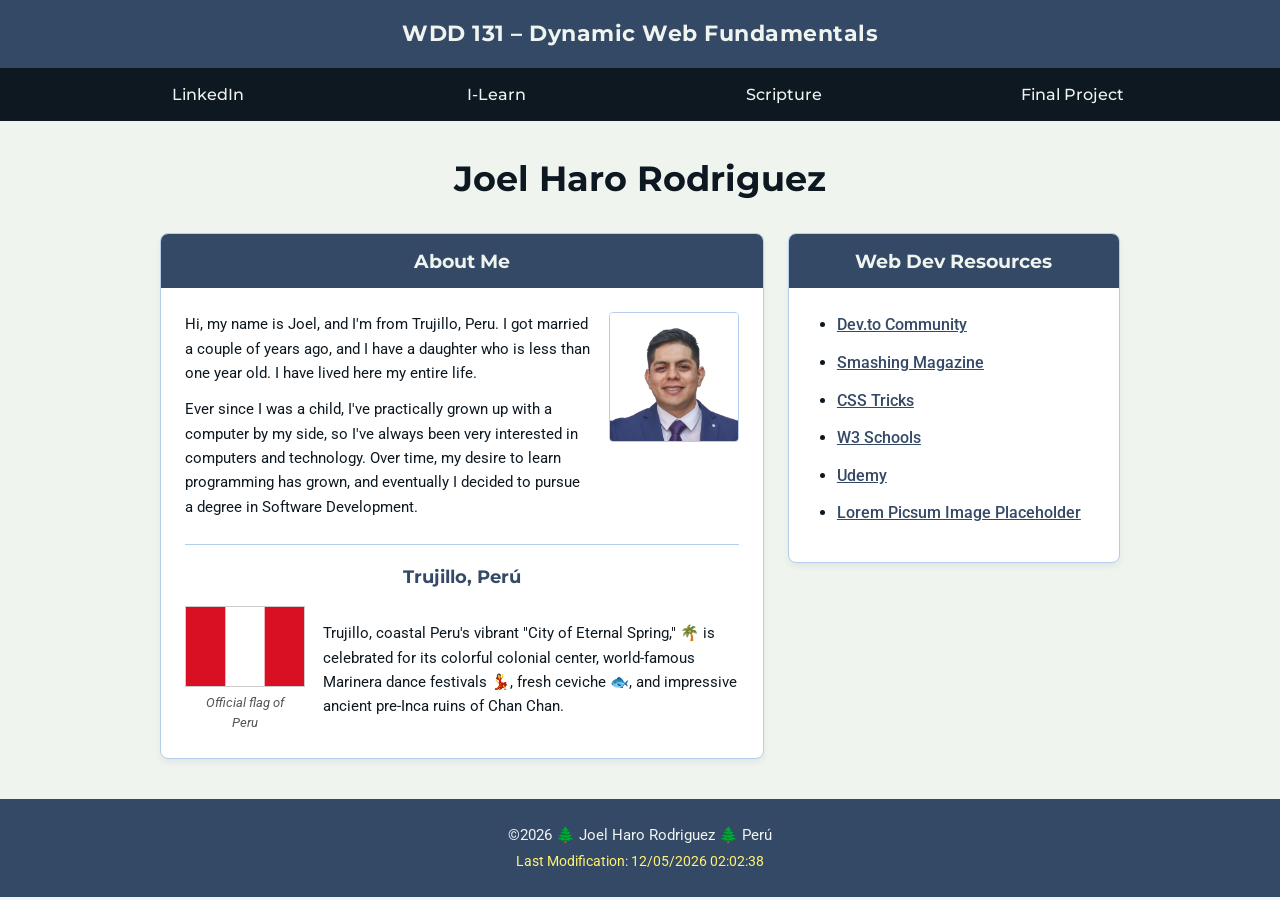
<file: index.html>
<!DOCTYPE html>
<html lang="en">
<head>
    <meta charset="UTF-8">
    <meta name="viewport" content="width=device-width, initial-scale=1.0">
    <title>WDD 131 – Dynamic Web Fundamentals – Joel Haro Rodriguez</title>
    <meta name="description" content="WDD 131 – Dynamic Web Fundamentals course landing page by Joel Haro Rodriguez, featuring personal background, web resources, and home location details.">
    <meta name="author" content="Joel Haro Rodriguez">
    <link rel="preconnect" href="https://fonts.googleapis.com">
    <link rel="preconnect" href="https://fonts.gstatic.com" crossorigin>
    <link href="https://fonts.googleapis.com/css2?family=Montserrat:wght@500;700&family=Roboto:wght@400;500;700&display=swap" rel="stylesheet">
    <link rel="stylesheet" href="styles/base.css">
    <script src="scripts/getdates.js" defer></script>
</head>
<body>

    <header>
        <div class="top-banner"> 
            <span id="course-title">WDD 131 – Dynamic Web Fundamentals</span>
        </div>
        <nav>
            <a href="https://www.linkedin.com/in/joelharo/" target="_blank" rel="noopener noreferrer">LinkedIn</a>
            <a href="https://byupw.instructure.com/" target="_blank" rel="noopener noreferrer">I-Learn</a>
            <a href="https://www.churchofjesuschrist.org/study/scriptures/bofm/enos/1?lang=spa&id=p4#p4" target="_blank" rel="noopener noreferrer">Scripture</a>
            <a href="#" target="_blank">Final Project</a>
        </nav>
    </header>

    <main>
        <h1>Joel Haro Rodriguez</h1>

        <div class="grid-container"> 
            <!-- Tarjeta 1: About Me -->
            <section class="card">
                <h2>About Me</h2>
                <div class="card-content">
                    <div class="about-me">
                        <div class="bio-text">
                            <p>
                                Hi, my name is Joel, and I'm from Trujillo, Peru. I got married a couple of years ago, 
                                and I have a daughter who is less than one year old. I have lived here my entire life.
                            </p>
                            <p>
                                Ever since I was a child, I've practically grown up with a computer by my side, 
                                so I've always been very interested in computers and technology. Over time, 
                                my desire to learn programming has grown, and eventually I decided to pursue 
                                a degree in Software Development.
                            </p>
                        </div>
                        <img src="images/profile.jpeg" alt="Joel Haro Profile Image">
                    </div>

                    <div class="country-section">
                        <div class="country-header">Trujillo, Perú</div>
                        <div class="country-details">
                            <figure>
                                <img src="images/flag.svg" alt="Official Flag of Peru">
                                <figcaption>Official flag of<br>Peru</figcaption>
                            </figure>
                            <p>
                                Trujillo, coastal Peru's vibrant "City of Eternal Spring," 🌴 is celebrated
                                for its colorful colonial center, world-famous Marinera dance festivals 💃,
                                fresh ceviche 🐟, and impressive ancient pre-Inca ruins of Chan Chan.
                            </p>
                        </div>
                    </div>
                </div>
            </section>

            <section class="card">
                <h2>Web Dev Resources</h2>
                <div class="card-content">
                    <ul class="resources-list">
                        <li><a href="https://dev.to" target="_blank" rel="noopener noreferrer">Dev.to Community</a></li>
                        <li><a href="https://www.smashingmagazine.com" target="_blank" rel="noopener noreferrer">Smashing Magazine</a></li>
                        <li><a href="https://css-tricks.com" target="_blank" rel="noopener noreferrer">CSS Tricks</a></li>
                        <li><a href="https://www.w3schools.com" target="_blank" rel="noopener noreferrer">W3 Schools</a></li>
                        <li><a href="https://www.udemy.com" target="_blank" rel="noopener noreferrer">Udemy</a></li>
                        <li><a href="https://picsum.photos" target="_blank" rel="noopener noreferrer">Lorem Picsum Image Placeholder</a></li>
                    </ul>
                </div>
            </section>
        </div>
    </main>

    <footer>
        <p>&copy;<span id="currentyear"></span> 🌲 Joel Haro Rodriguez 🌲 Perú</p>
        <p id="lastModified"></p>
    </footer>

</body>
</html>
</file>
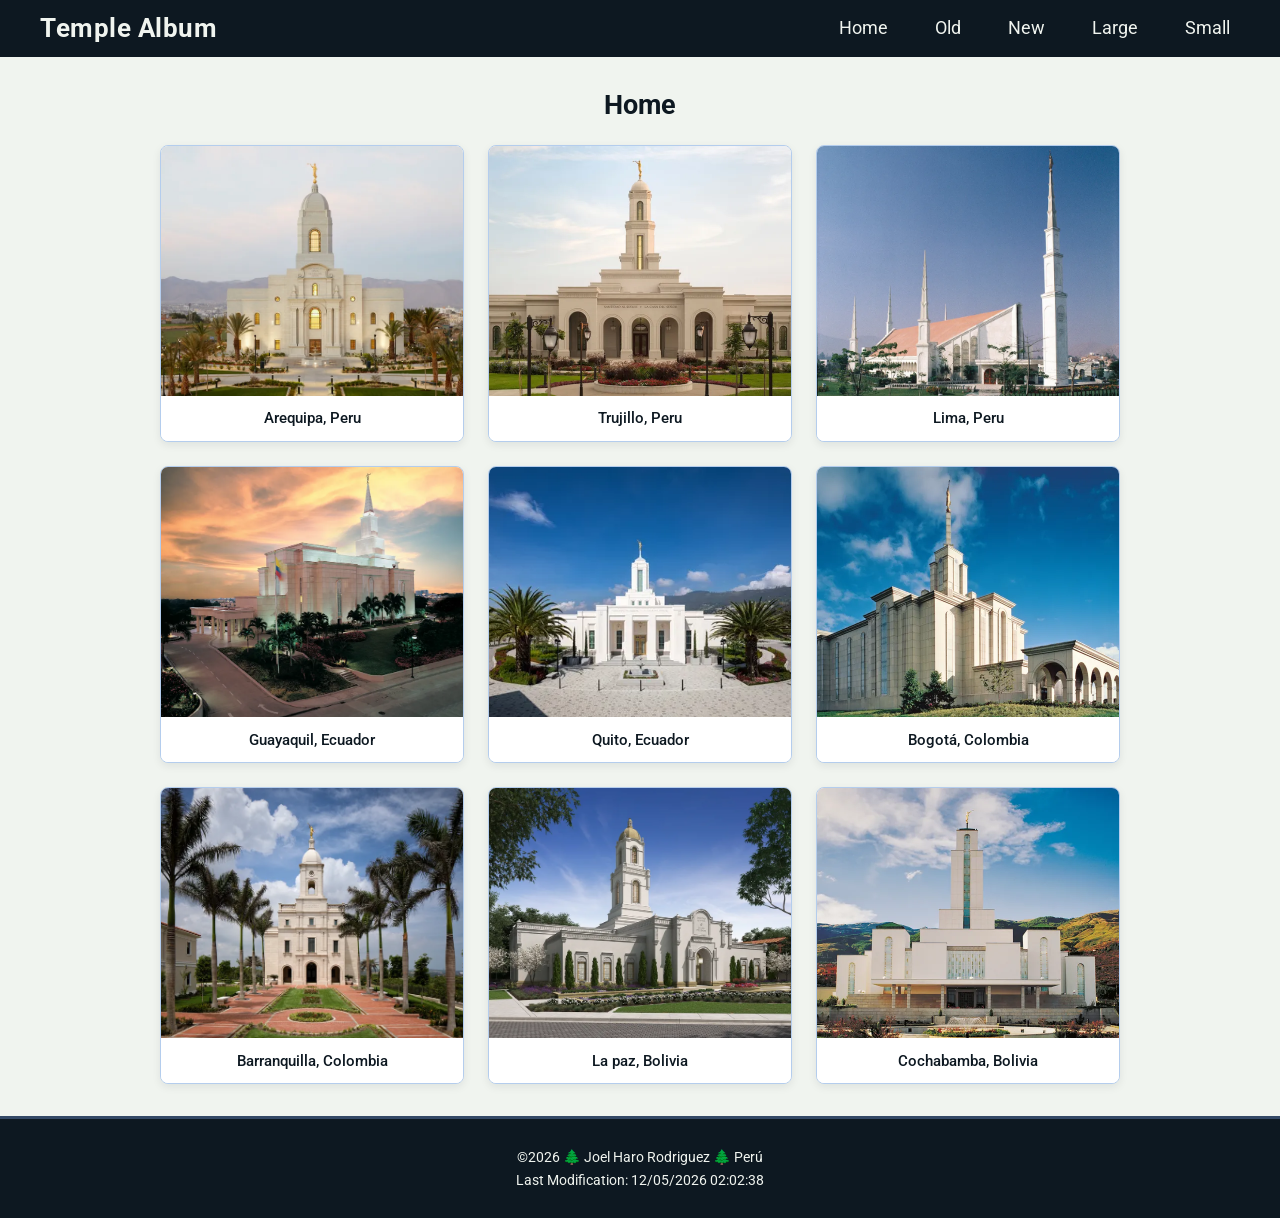
<file: temples.html>
<!DOCTYPE html>
<html lang="en">
<head>
    <meta charset="UTF-8">
    <meta name="viewport" content="width=device-width, initial-scale=1.0">
    <title>Temple Album | WDD 131</title>
    <meta name="description" content="Temple Album assignment for WDD 131 showcasing responsive design and JavaScript navigation.">
    <meta name="author" content="Joel Haro Rodriguez">

    <!-- Google Fonts -->
    <link rel="preconnect" href="https://fonts.googleapis.com">
    <link rel="preconnect" href="https://fonts.gstatic.com" crossorigin>
    <link href="https://fonts.googleapis.com/css2?family=Roboto:wght@300;400;700&display=swap" rel="stylesheet">

    <!-- CSS (Mobile-first, and then larger screens) -->
    <link rel="stylesheet" href="styles/temples.css">
    <link rel="stylesheet" href="styles/temples-large.css">

    <!-- JavaScript -->
    <script src="scripts/temples.js" defer></script>
</head>
<body>
    <header>
        <div class="header-content">
            <span class="site-title">Temple Album</span>
            <button id="menu-button" aria-label="Toggle Menu"></button>
        </div>
        <nav id="primary-nav">
            <a href="#">Home</a>
            <a href="#">Old</a>
            <a href="#">New</a>
            <a href="#">Large</a>
            <a href="#">Small</a>
        </nav>
    </header>

    <main>
        <h1>Home</h1>
        <div class="temple-grid">
            <figure>
                <img src="images/arequipa_peru_temple.webp" alt="Arequipa Peru Temple" loading="lazy" width="400" height="250">
                <figcaption>Arequipa, Peru</figcaption>
            </figure>
            <figure>
                <img src="images/trujillo_peru_temple.webp" alt="Trujillo Peru Temple" loading="lazy" width="400" height="250">
                <figcaption>Trujillo, Peru</figcaption>
            </figure>
            <figure>
                <img src="images/lima_peru_temple.webp" alt="Lima Peru Temple" loading="lazy" width="400" height="250">
                <figcaption>Lima, Peru</figcaption>
            </figure>
            <figure>
                <img src="images/guayaquil_ecuador_temple.webp" alt="Guayaquil Ecuador Temple" loading="lazy" width="400" height="250">
                <figcaption>Guayaquil, Ecuador</figcaption>
            </figure>
            <figure>
                <img src="images/quito_ecuador_temple.webp" alt="Quito Ecuador Temple" loading="lazy" width="400" height="250">
                <figcaption>Quito, Ecuador</figcaption>
            </figure>
            <figure>
                <img src="images/bogota_colombia_temple.webp" alt="Bogotá Colombia Temple" loading="lazy" width="400" height="250">
                <figcaption>Bogotá, Colombia</figcaption>
            </figure>
            <figure>
                <img src="images/barranquilla_temple.webp" alt="Barranquilla Colombia Temple" loading="lazy" width="400" height="250">
                <figcaption>Barranquilla, Colombia</figcaption>
            </figure>
            <figure>
                <img src="images/la_paz_bolivia_temple.webp" alt="La Paz Bolivia Temple" loading="lazy" width="400" height="250">
                <figcaption>La paz, Bolivia</figcaption>
            </figure>
            <figure>
                <img src="images/cochabamba_bolivia_temple.webp" alt="Cochabamba Bolivia Temple" loading="lazy" width="400" height="250">
                <figcaption>Cochabamba, Bolivia</figcaption>
            </figure>
        </div>
    </main>

    <footer>
        <p>&copy;<span id="currentyear"></span> 🌲 Joel Haro Rodriguez 🌲 Perú</p>
        <p id="lastModified"></p>
    </footer>
</body>
</html>
</file>
<file: styles/base.css>
/* typography variables */
:root {
  --ink-black: #0d1821;
  --yale-blue: #344966;
  --powder-blue: #b4cded;
  --porcelain: #f0f4ef;
  --font-heading: 'Montserrat', sans-serif;
  --font-body: 'Roboto', sans-serif;
}

/* Reset and Base Styles */
* {
  box-sizing: border-box;
  margin: 0;
  padding: 0;
}

body {
  font-family: var(--font-body);
  background-color: var(--porcelain);
  color: var(--ink-black);
  line-height: 1.6;
}

/* Header */
header {
  width: 100%;
}

.top-banner {
  background-color: var(--yale-blue);
  padding: 16px 10px;
  text-align: center;
}

#course-title {
  display: block;
  font-family: var(--font-heading);
  font-size: 1.4rem;
  font-weight: 700;
  color: var(--porcelain);
  letter-spacing: 0.5px;
}

/* Flexbox Navigation */
nav {
  display: flex;
  justify-content: space-around;
  align-items: center;
  background-color: var(--ink-black);
  padding: 0 5%;
}

nav a {
  flex: 1;
  text-align: center;
  color: var(--porcelain);
  text-decoration: none;
  font-family: var(--font-heading);
  font-size: 1rem;
  font-weight: 500;
  padding: 14px 10px;
  transition: background-color 0.3s ease, color 0.3s ease;
}

nav a:hover {
  background-color: var(--powder-blue);
  color: var(--ink-black);
  font-weight: 700;
}

/* main content */
main {
  max-width: 1000px;
  margin: 30px auto;
  padding: 0 20px;
}

h1 {
  font-family: var(--font-heading);
  font-size: 2.2rem;
  text-align: center;
  color: var(--ink-black);
  margin-bottom: 25px;
}

/* columns */
.grid-container {
  display: grid;
  grid-template-columns: 2fr 1.1fr;
  gap: 24px;
  align-items: start;
}

/* cards */
.card {
  background-color: #ffffff;
  border: 1px solid var(--powder-blue);
  border-radius: 8px;
  overflow: hidden;
  box-shadow: 0 4px 6px rgba(13, 24, 33, 0.05);
}

.card h2 {
  background-color: var(--yale-blue);
  color: var(--porcelain);
  font-family: var(--font-heading);
  font-size: 1.2rem;
  text-align: center;
  padding: 12px;
}

.card-content {
  padding: 24px;
}

/* About Me */
.about-me {
  display: grid;
  grid-template-columns: 1fr auto;
  gap: 18px;
  align-items: start;
}

.bio-text p {
  font-size: 0.95rem;
  margin-bottom: 12px;
}

.bio-text p:last-child {
  margin-bottom: 0;
}

.about-me img {
  width: 130px;
  height: auto;
  border-radius: 4px;
  border: 1px solid var(--powder-blue);
  object-fit: cover;
}

/* place subsection */
.country-section {
  margin-top: 25px;
  border-top: 1px solid var(--powder-blue);
  padding-top: 18px;
}

.country-header {
  text-align: center;
  font-family: var(--font-heading);
  font-weight: 700;
  font-size: 1.1rem;
  margin-bottom: 15px;
  color: var(--yale-blue);
}

.country-details {
  display: grid;
  grid-template-columns: auto 1fr;
  gap: 18px;
  align-items: center;
}

.country-details figure {
  text-align: center;
  margin: 0;
}

.country-details figure img {
  width: 120px;
  border: 1px solid #ccc;
  display: block;
  margin: 0 auto 6px;
}

.country-details figcaption {
  font-size: 0.8rem;
  font-style: italic;
  color: #555;
}

.country-details p {
  font-size: 0.95rem;
}

/* card */
.resources-list {
  list-style-type: disc;
  padding-left: 24px;
}

.resources-list li {
  margin-bottom: 12px;
}

.resources-list a {
  color: var(--yale-blue);
  text-decoration: underline;
  font-weight: 500;
}

.resources-list a:hover {
  color: var(--ink-black);
}

/* Footer */
footer {
  background-color: var(--yale-blue);
  color: var(--porcelain);
  text-align: center;
  padding: 20px 10px;
  margin-top: 40px;
  font-size: 0.95rem;
}

footer p {
  margin: 4px 0;
}

#lastModified {
  color: #fff275;
  font-size: 0.85rem;
}

/* Responsive Design */
@media (max-width: 768px) {
  nav {
    flex-direction: column;
    padding: 0;
  }

  nav a {
    width: 100%;
  }

  .grid-container {
    grid-template-columns: 1fr;
  }

  .about-me {
    grid-template-columns: 1fr;
    justify-items: center;
    text-align: center;
  }

  .country-details {
    grid-template-columns: 1fr;
    justify-items: center;
    text-align: center;
  }
}
</file>
<file: styles/temples.css>
:root {
    --ink-black: #0d1821;
    --yale-blue: #344966;
    --powder-blue: #b4cded;
    --porcelain: #f0f4ef;
    --white: #ffffff;
}

* {
    box-sizing: border-box;
    margin: 0;
    padding: 0;
}

body {
    font-family: 'Roboto', sans-serif;
    color: var(--ink-black);
    background-color: var(--porcelain);
    display: flex;
    flex-direction: column;
    min-height: 100vh;
}

header {
    background-color: var(--ink-black);
    color: var(--porcelain);
    position: relative;
}

.header-content {
    display: flex;
    justify-content: space-between;
    align-items: center;
    padding: 0.75rem 1.25rem;
}

.site-title {
    font-size: 1.6rem;
    font-weight: 700;
    letter-spacing: 0.5px;
}

#menu-button {
    background: none;
    border: none;
    font-size: 2rem;
    color: var(--porcelain);
    cursor: pointer;
    line-height: 1;
    padding: 0.25rem;
    z-index: 10;
}

#menu-button::before {
    content: "☰";
}

#menu-button.open::before {
    content: "✕";
}

header.open .site-title {
    display: none;
}

header.open .header-content {
    position: absolute;
    top: 0.55rem;
    right: 1.25rem;
    padding: 0;
}

nav {
    display: none;
    flex-direction: column;
    background-color: var(--ink-black);
}

nav.open {
    display: flex;
}

nav a {
    color: var(--porcelain);
    text-decoration: none;
    padding: 0.85rem 1.25rem;
    text-align: center;
    font-size: 1.25rem;
    font-weight: 400;
    transition: background-color 0.2s ease, color 0.2s ease;
}

nav a:hover {
    background-color: var(--yale-blue);
    color: var(--white);
}

main {
    flex: 1;
    width: 90%;
    max-width: 960px;
    margin: 2rem auto;
}

main h1 {
    text-align: center;
    margin-bottom: 1.5rem;
    font-size: 1.7rem;
    color: var(--ink-black);
}

.temple-grid {
    display: grid;
    grid-template-columns: repeat(auto-fit, minmax(260px, 1fr));
    gap: 1.5rem;
    justify-items: center;
}

figure {
    background-color: var(--white);
    border: 1px solid var(--powder-blue);
    border-radius: 8px;
    overflow: hidden;
    text-align: center;
    box-shadow: 0 3px 8px rgba(13, 24, 33, 0.08);
    width: 100%;
    display: flex;
    flex-direction: column;
}

figure img {
    width: 100%;
    aspect-ratio: 4 / 3;
    object-fit: cover;
    display: block;
}

figcaption {
    padding: 0.85rem;
    font-size: 0.95rem;
    font-weight: 500;
    color: var(--ink-black);
    background-color: var(--white);
    margin-top: auto;
}

footer {
    background-color: var(--ink-black);
    color: var(--porcelain);
    text-align: center;
    padding: 1.5rem;
    font-size: 0.9rem;
    margin-top: auto;
    border-top: 3px solid var(--yale-blue);
}

footer p {
    margin: 0.35rem 0;
}
</file>
<file: styles/temples-large.css>
@media screen and (min-width: 750px) {
    header {
        display: flex;
        justify-content: space-between;
        align-items: center;
        padding: 0.75rem 2.5rem;
        position: static;
    }

    .header-content,
    header.open .header-content {
        position: static;
        padding: 0;
        flex-shrink: 0;
    }

    header .site-title,
    header.open .site-title,
    header.open .header-content .site-title {
        display: block;
        white-space: nowrap;
    }

    #menu-button {
        display: none;
    }

    header nav,
    header nav.open,
    nav#primary-nav {
        display: flex;
        flex-direction: row;
        justify-content: flex-end;
        align-items: center;
        gap: 1.75rem;
        background-color: transparent;
        margin-left: auto;
    }

    nav a {
        flex: 0 0 auto;
        text-align: center;
        padding: 0.4rem 0.6rem;
        font-size: 1.1rem;
        border-radius: 4px;
        color: var(--porcelain);
        white-space: nowrap;
    }

    nav a:hover {
        background-color: var(--powder-blue);
        color: var(--ink-black);
    }

    .temple-grid {
        grid-template-columns: repeat(3, 1fr);
        max-width: 100%;
        gap: 1.5rem;
        align-items: stretch;
    }

    figure {
        max-width: 100%;
        height: 100%;
    }
}
</file>
